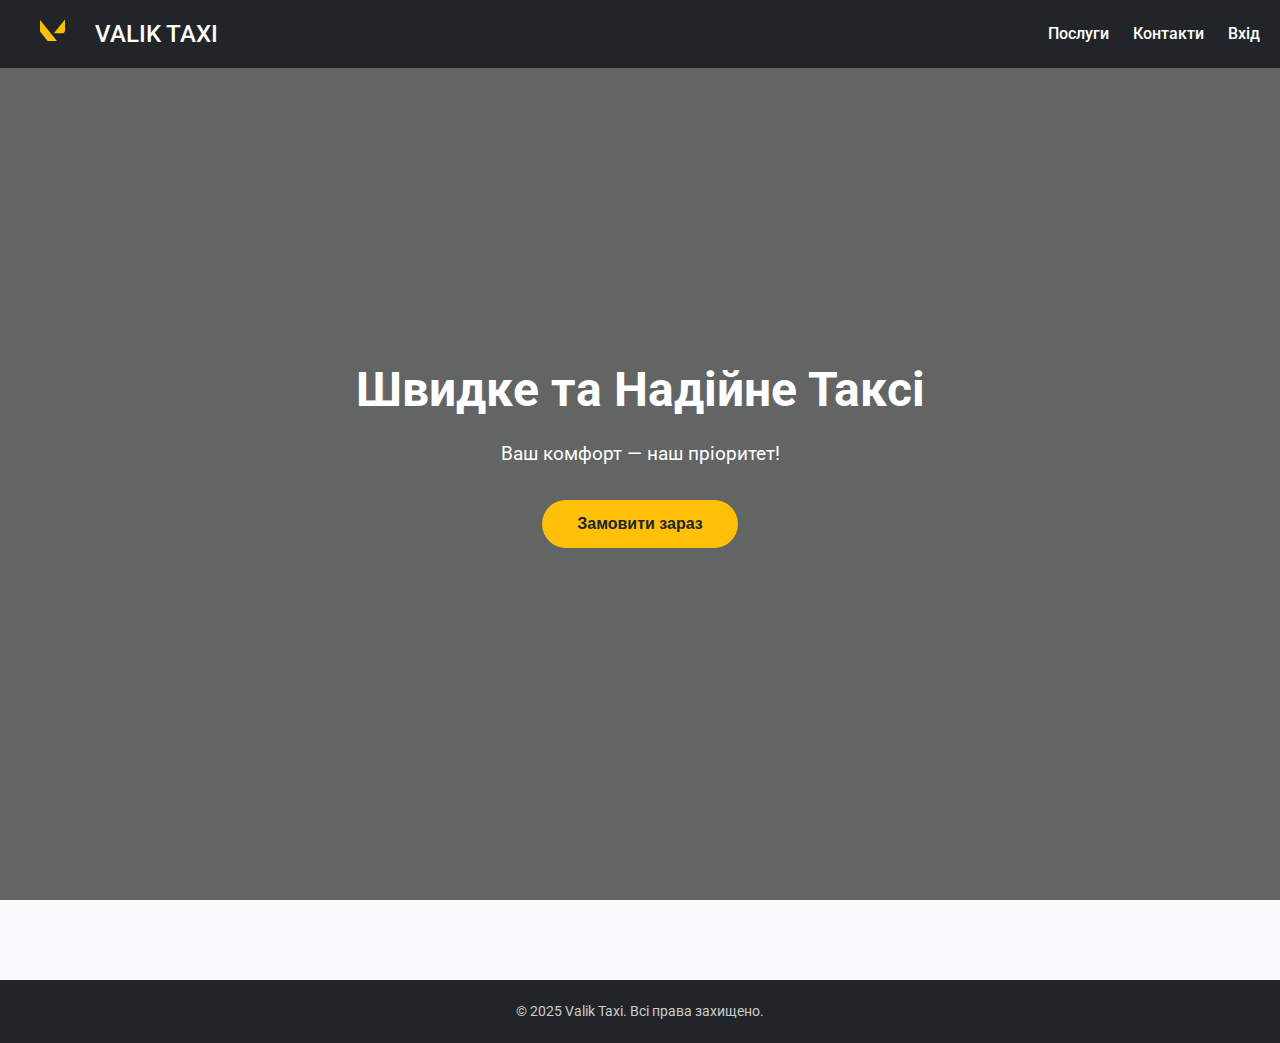
<file: src/main/resources/templates/index.html>
<!DOCTYPE html>
<html lang="uk">
<head>
  <meta charset="UTF-8">
  <meta name="viewport" content="width=device-width, initial-scale=1">
  <title>Valik Taxi — Ваш комфортний сервіс таксі</title>
  <link href="https://fonts.googleapis.com/css2?family=Roboto:wght@400;700&display=swap" rel="stylesheet">
  <link rel="stylesheet" href="style.css">
  <link href="taxi.js" rel="js">
</head>
<body>

  <nav>
    <div class="logo">
        <a href="index.html"><img class="logo-img" src="logo.svg" alt="Italian Trulli"></a>
        <a href="index.html"><p>Valik Taxi</p></a>
      </div>
    <div>
      <a href="services.html">Послуги</a>
      <a href="Contact.html">Контакти</a>
      <a href="login.html">Вхід</a>
    </div>
    </nav>
  

<header>
  <h1>Швидке та Надійне Таксі</h1>
  <p>Ваш комфорт — наш пріоритет!</p>
  <button class="btn" onclick="openModal()">Замовити зараз</button>
</header>

<div class="modal" id="orderModal">
  <div class="modal-content">
    <span class="close" onclick="closeModal()">&times;</span>
    <h3>Замовлення Таксі</h3>
    <form onsubmit="event.preventDefault(); submitForm();">
      <input type="text" placeholder="Ваше ім'я" required>
      <input type="tel" placeholder="Ваш телефон" required>
      <textarea rows="4" placeholder="Куди потрібно їхати?" required></textarea>
      <input type="submit" value="Замовити">
    </form>
  </div>
</div>

<footer>
  <p>&copy; 2025 Valik Taxi. Всі права захищено.</p>
</footer>
</body>
</html>
</file>
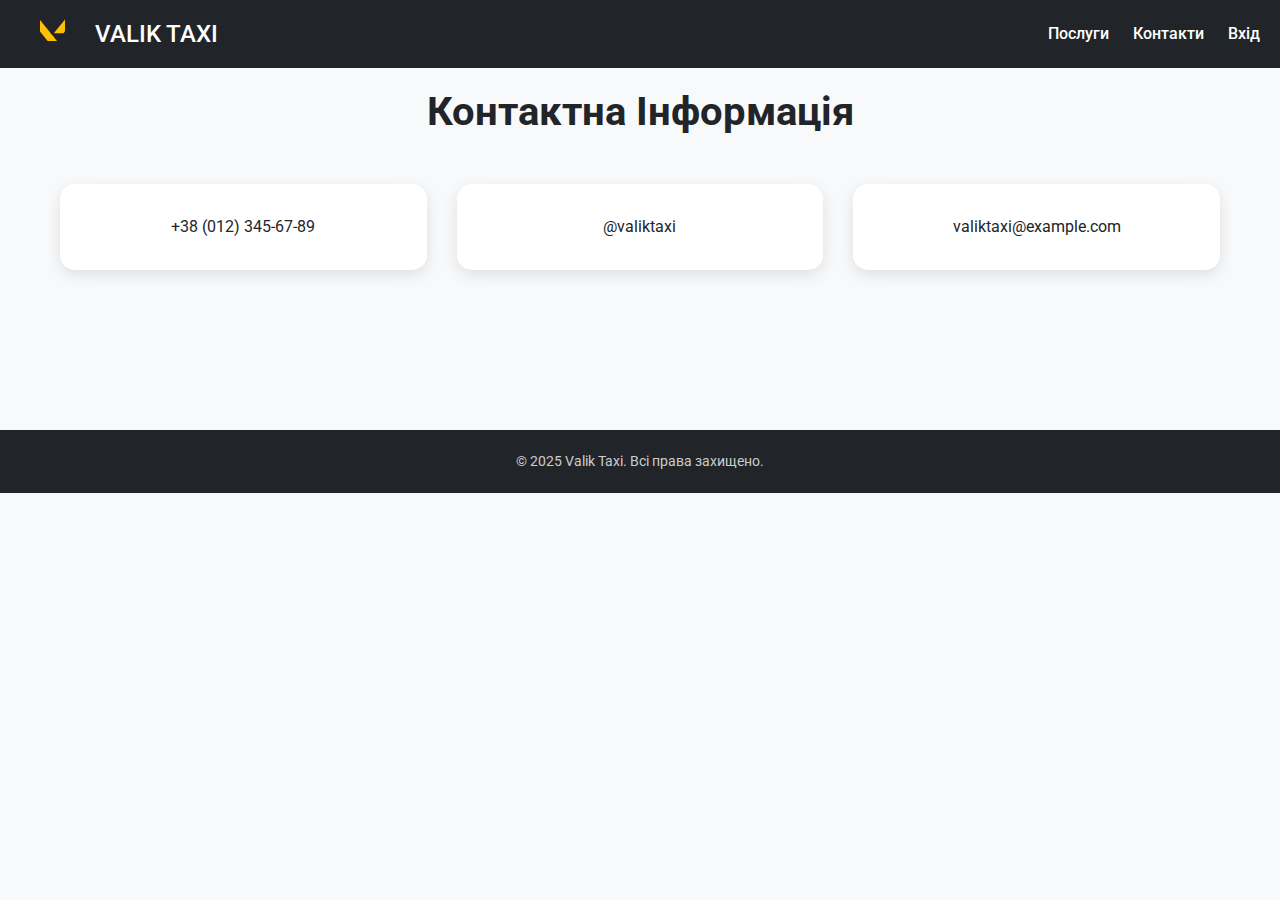
<file: src/main/resources/templates/Contact.html>
<!DOCTYPE html>
<html lang="en">
    <head>
        <meta charset="UTF-8">
        <meta name="viewport" content="width=device-width, initial-scale=1">
        <title>Valik Taxi — Ваш комфортний сервіс таксі</title>
        <link href="https://fonts.googleapis.com/css2?family=Roboto:wght@400;700&display=swap" rel="stylesheet">
        <link rel="stylesheet" href="style.css">
        <link href="taxi.js" rel="js">
      </head>
<body>
    <nav>
        <div class="logo">
            <a href="index.html"><img class="logo-img" src="logo.svg" alt="Italian Trulli"></a>
            <a href="index.html"><p>Valik Taxi</p></a>
          </div>
        <div>
          <a href="services.html">Послуги</a>
          <a href="Contact.html">Контакти</a>
          <a href="login.html">Вхід</a>
        </div>
        </nav>
      
      <section id="contacts">
        <h2>Контактна Інформація</h2>
        <div class="contacts">
          <div class="contact">
            <i class="fas fa-phone"></i>
            <p><a href="tel:+380123456789" style="color:inherit; text-decoration:none;">+38 (012) 345-67-89</a></p>
          </div>
          <div class="contact">
            <i class="fab fa-telegram-plane"></i>
            <p><a href="https://t.me/valiktaxi" target="_blank" style="color:inherit; text-decoration:none;">@valiktaxi</a></p>
          </div>
          <div class="contact">
            <i class="fas fa-envelope"></i>
            <p><a href="mailto:valiktaxi@example.com" style="color:inherit; text-decoration:none;">valiktaxi@example.com</a></p>
          </div>
        </div>
      </section>
      <footer>
        <p>&copy; 2025 Valik Taxi. Всі права захищено.</p>
      </footer>
</body>
</html>
</file>
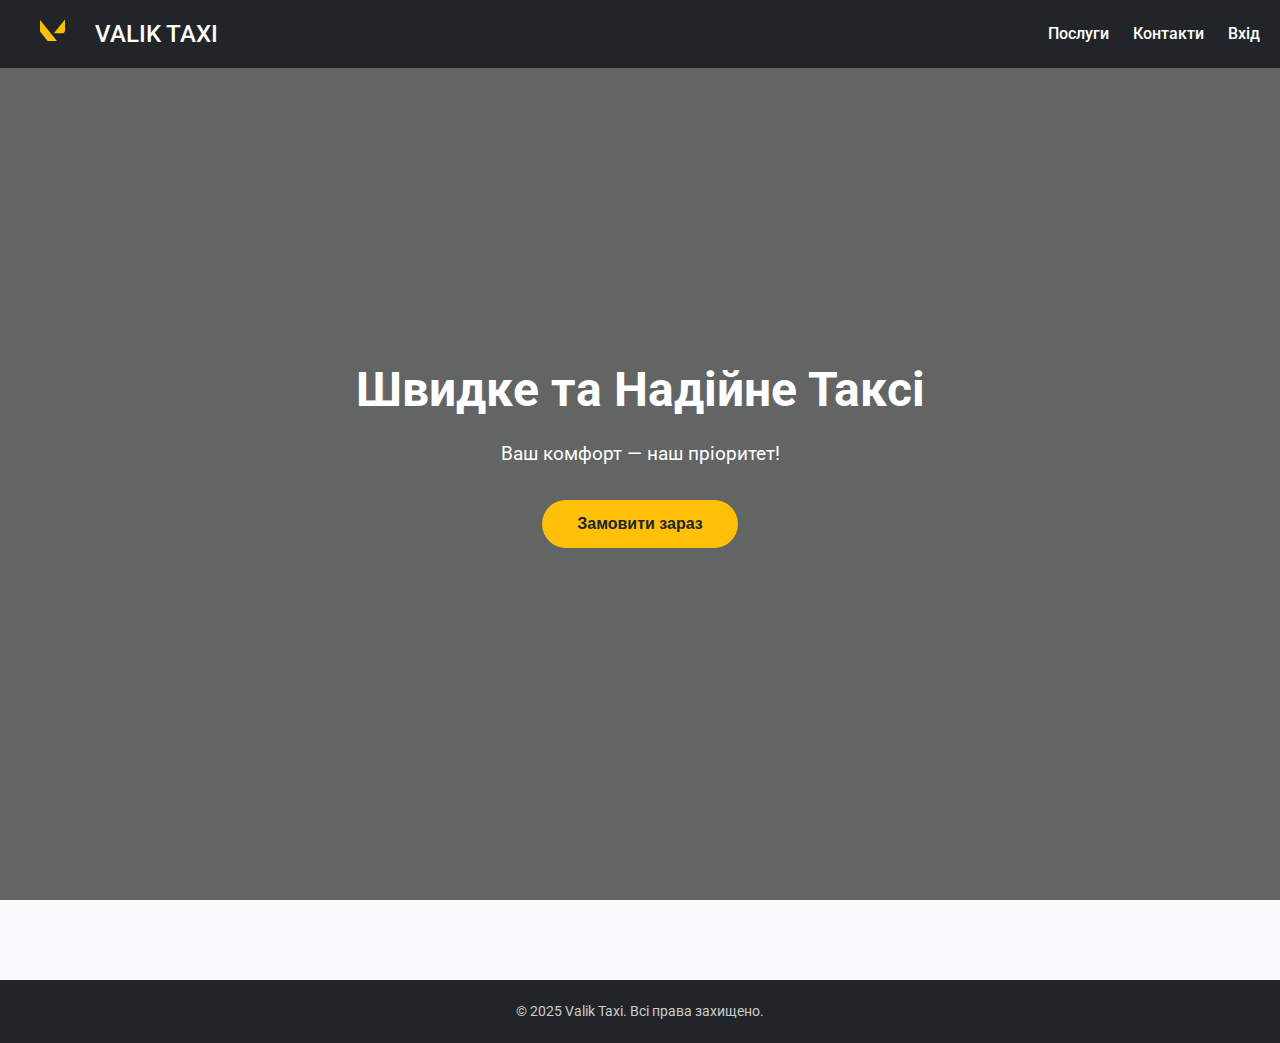
<file: src/main/resources/templates/Main.html>
<!DOCTYPE html>
<html lang="uk">
<head>
  <meta charset="UTF-8">
  <meta name="viewport" content="width=device-width, initial-scale=1">
  <title>Valik Taxi — Ваш комфортний сервіс таксі</title>
  <link href="https://fonts.googleapis.com/css2?family=Roboto:wght@400;700&display=swap" rel="stylesheet">
  <link rel="stylesheet" href="style.css">
  <link href="taxi.js" rel="js">
</head>
<body>

  <nav>
    <div class="logo">
        <a href="Main.html"><img class="logo-img" src="logo.svg" alt="Italian Trulli"></a>
        <a href="Main.html"><p>Valik Taxi</p></a>
      </div>
    <div>
      <a href="services.html">Послуги</a>
      <a href="Contact.html">Контакти</a>
      <a href="login.html">Вхід</a>
    </div>
    </nav>
  

<header>
  <h1>Швидке та Надійне Таксі</h1>
  <p>Ваш комфорт — наш пріоритет!</p>
  <button class="btn" onclick="openModal()">Замовити зараз</button>
</header>

<div class="modal" id="orderModal">
  <div class="modal-content">
    <span class="close" onclick="closeModal()">&times;</span>
    <h3>Замовлення Таксі</h3>
    <form onsubmit="event.preventDefault(); submitForm();">
      <input type="text" placeholder="Ваше ім'я" required>
      <input type="tel" placeholder="Ваш телефон" required>
      <textarea rows="4" placeholder="Куди потрібно їхати?" required></textarea>
      <input type="submit" value="Замовити">
    </form>
  </div>
</div>

<footer>
  <p>&copy; 2025 Valik Taxi. Всі права захищено.</p>
</footer>
</body>
</html>
</file>
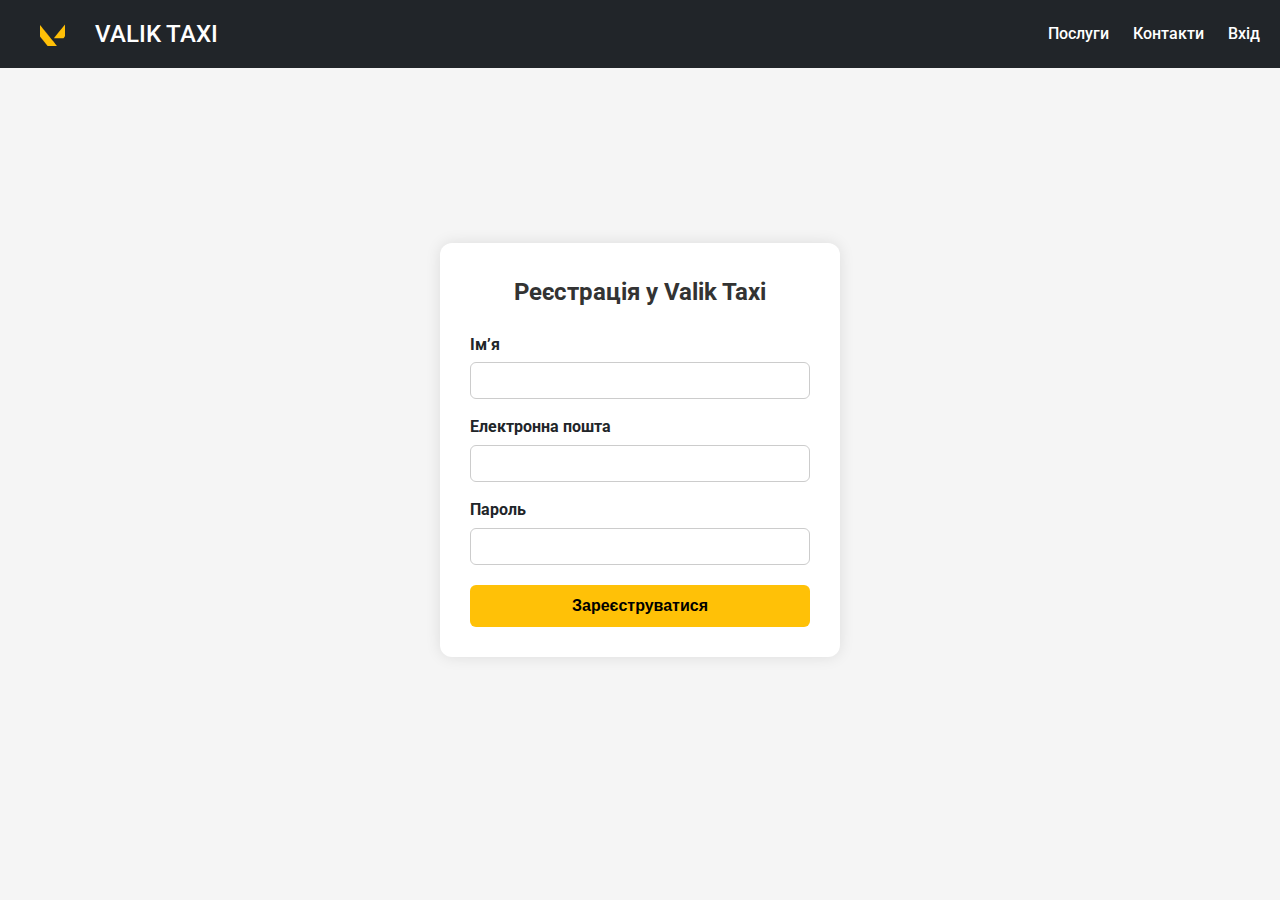
<file: src/main/resources/templates/reg.html>
<head>
    <meta charset="UTF-8">
    <meta name="viewport" content="width=device-width, initial-scale=1">
    <title>Valik Taxi — Ваш комфортний сервіс таксі</title>
    <link href="https://fonts.googleapis.com/css2?family=Roboto:wght@400;700&display=swap" rel="stylesheet">
    <link rel="stylesheet" href="stylelog.css">
    <link href="taxi.js" rel="js">
  </head>
<body>
    <nav>
        <div class="logo">
            <a href="index.html"><img class="logo-img" src="logo.svg" alt="Italian Trulli"></a>
            <a href="index.html"><p>Valik Taxi</p></a>
          </div>
        <div>
          <a href="services.html">Послуги</a>
          <a href="Contact.html">Контакти</a>
          <a href="login.html">Вхід</a>
        </div>
        </nav>
    <div class="center">
    <div class="register-container">
      <h2>Реєстрація у Valik Taxi</h2>
      <form action="/submit-registration" method="post">
        <label for="name">Ім’я</label>
        <input type="text" id="name" name="name" required />
  
        <label for="email">Електронна пошта</label>
        <input type="email" id="email" name="email" required />
  
        <label for="password">Пароль</label>
        <input type="password" id="password" name="password" required />
  
        <button type="submit">Зареєструватися</button>
      </form>
    </div>
    </div>
</body>
</html>
</file>
<file: src/main/resources/templates/style.css>
:root {
      --primary: #ffc107;
      --dark: #212529;
      --light: #f8f9fa;
      --accent: #ff6f00;
      --transition: all 0.4s ease;
    }

    * {
      margin: 0;
      padding: 0;
      box-sizing: border-box;
      scroll-behavior: smooth;
    }

    body {
      font-family: 'Roboto', sans-serif;
      background: var(--light);
      color: var(--dark);
      line-height: 1.6;
    }
    .logo-img {
      width: 25px;
      height: 25px;
      object-fit: cover;
    }
    nav {
      background: var(--dark);
      padding: 15px 20px;
      position: fixed;
      width: 100%;
      z-index: 1000;
      display: flex;
      justify-content: space-between;
      align-items: center;
    }

    nav .logo {
      display: flex;
      align-items: center;
      gap: 10px; 
      color: var(--primary);
      font-weight: 700;
      font-size: 1.5rem;
      text-transform: uppercase;
      text-decoration: none;
    }
    

    nav a {
      color: #fff;
      margin-left: 20px;
      text-decoration: none;
      font-weight: 500;
      transition: var(--transition);
    }

    nav a:hover {
      color: var(--primary);
    }
    header {
      background: linear-gradient(rgba(0,0,0,0.6), rgba(0,0,0,0.6)), url('https://i.imgur.com/qn0TZu5.jpeg') center/cover no-repeat;
      height: 100vh;
      color: white;
      text-align: center;
      display: flex;
      flex-direction: column;
      justify-content: center;
      align-items: center;
      padding: 20px;
    }
    

    header h1 {
      font-size: 3rem;
      margin-bottom: 10px;
    }

    header p {
      font-size: 1.2rem;
      margin-bottom: 30px;
    }

    .btn {
      padding: 15px 35px;
      background: var(--primary);
      color: var(--dark);
      font-weight: 700;
      border: none;
      border-radius: 50px;
      font-size: 1rem;
      cursor: pointer;
      transition: var(--transition);
    }

    .btn:hover {
      background: var(--accent);
      transform: scale(1.05);
    }

    section {
      padding: 80px 20px;
      text-align: center;
      max-width: 1200px;
      margin: auto;
    }

    section h2 {
      font-size: 2.5rem;
      margin-bottom: 20px;
      color: var(--dark);
    }

    .features, .contacts {
      display: grid;
      grid-template-columns: repeat(auto-fit, minmax(250px, 1fr));
      gap: 30px;
      margin-top: 40px;
    }

    .feature, .contact {
      background: white;
      padding: 30px;
      border-radius: 15px;
      box-shadow: 0 5px 15px rgba(0,0,0,0.1);
      transition: var(--transition);
    }

    .feature:hover, .contact:hover {
      transform: translateY(-5px);
      box-shadow: 0 10px 25px rgba(0,0,0,0.2);
    }

    .feature i, .contact i {
      font-size: 2.5rem;
      color: var(--primary);
      margin-bottom: 15px;
    }

    footer {
      background: var(--dark);
      color: #ccc;
      text-align: center;
      padding: 20px;
      font-size: 0.9rem;
      margin-top: 80px;
    }

    /* Modal */
    .modal {
      display: none;
      position: fixed;
      top: 0; left: 0; right: 0; bottom: 0;
      background: rgba(0, 0, 0, 0.8);
      justify-content: center;
      align-items: center;
      z-index: 2000;
    }

    .modal-content {
      background: white;
      padding: 40px;
      border-radius: 15px;
      width: 90%;
      max-width: 500px;
      text-align: center;
      position: relative;
    }

    .modal-content input, .modal-content textarea {
      width: 100%;
      padding: 12px;
      margin: 10px 0;
      border: 1px solid #ddd;
      border-radius: 8px;
    }

    .modal-content input[type="submit"] {
      background: var(--primary);
      border: none;
      font-weight: bold;
      cursor: pointer;
      transition: var(--transition);
    }

    .modal-content input[type="submit"]:hover {
      background: var(--accent);
    }

    .close {
      position: absolute;
      top: 15px;
      right: 20px;
      font-size: 1.5rem;
      cursor: pointer;
      color: var(--dark);
    }

    @media (max-width: 768px) {
      nav {
        flex-direction: column;
        align-items: flex-start;
      }
    }
</file>
<file: src/main/resources/templates/stylelog.css>
:root {
    --primary: #ffc107;
    --dark: #212529;
    --light: #f8f9fa;
    --accent: #ff6f00;
    --transition: all 0.4s ease;
  }
  
  * {
    margin: 0;
    padding: 0;
    box-sizing: border-box;
    scroll-behavior: smooth;
  }
  
  body {
    font-family: 'Roboto', sans-serif;
    background: var(--light);
    color: var(--dark);
    line-height: 1.6;
  }
  
  .center {
    background: #f5f5f5;
    display: flex;
    align-items: center;
    justify-content: center;
    height: 100vh;
    margin: 0;
  }

  .register-container {
    background: #fff;
    padding: 30px;
    border-radius: 12px;
    box-shadow: 0 0 15px rgba(0,0,0,0.1);
    width: 100%;
    max-width: 400px;
  }
  
  h2 {
    margin-bottom: 20px;
    color: #333;
    text-align: center;
  }
  
  label {
    display: block;
    margin-top: 15px;
    margin-bottom: 5px;
    font-weight: bold;
  }
  
  input[type="text"],
  input[type="email"],
  input[type="password"] {
    width: 100%;
    padding: 10px;
    border-radius: 6px;
    border: 1px solid #ccc;
  }
  
  button {
    margin-top: 20px;
    width: 100%;
    padding: 12px;
    background-color: var(--primary);
    border: none;
    border-radius: 6px;
    font-size: 16px;
    font-weight: bold;
    cursor: pointer;
    transition: background 0.3s;
  }
  
  button:hover {
    background-color: var(--accent);
  }

  nav {
    background: var(--dark);
    padding: 15px 20px;
    position: fixed;
    width: 100%;
    z-index: 1000;
    display: flex;
    justify-content: space-between;
    align-items: center;
  }
  
  nav .logo {
    display: flex;
    align-items: center;
    gap: 10px;
    color: var(--primary);
    font-weight: 700;
    font-size: 1.5rem;
    text-transform: uppercase;
    text-decoration: none;
  }
  
  .logo-img {
    width: 25px;
    height: 25px;
    object-fit: cover;
  }
  
  nav a {
    color: #ffffff;
    margin-left: 20px;
    text-decoration: none;
    font-weight: 500;
    transition: var(--transition);
  }
  
  nav a:hover {
    color: var(--primary);
  }
</file>
